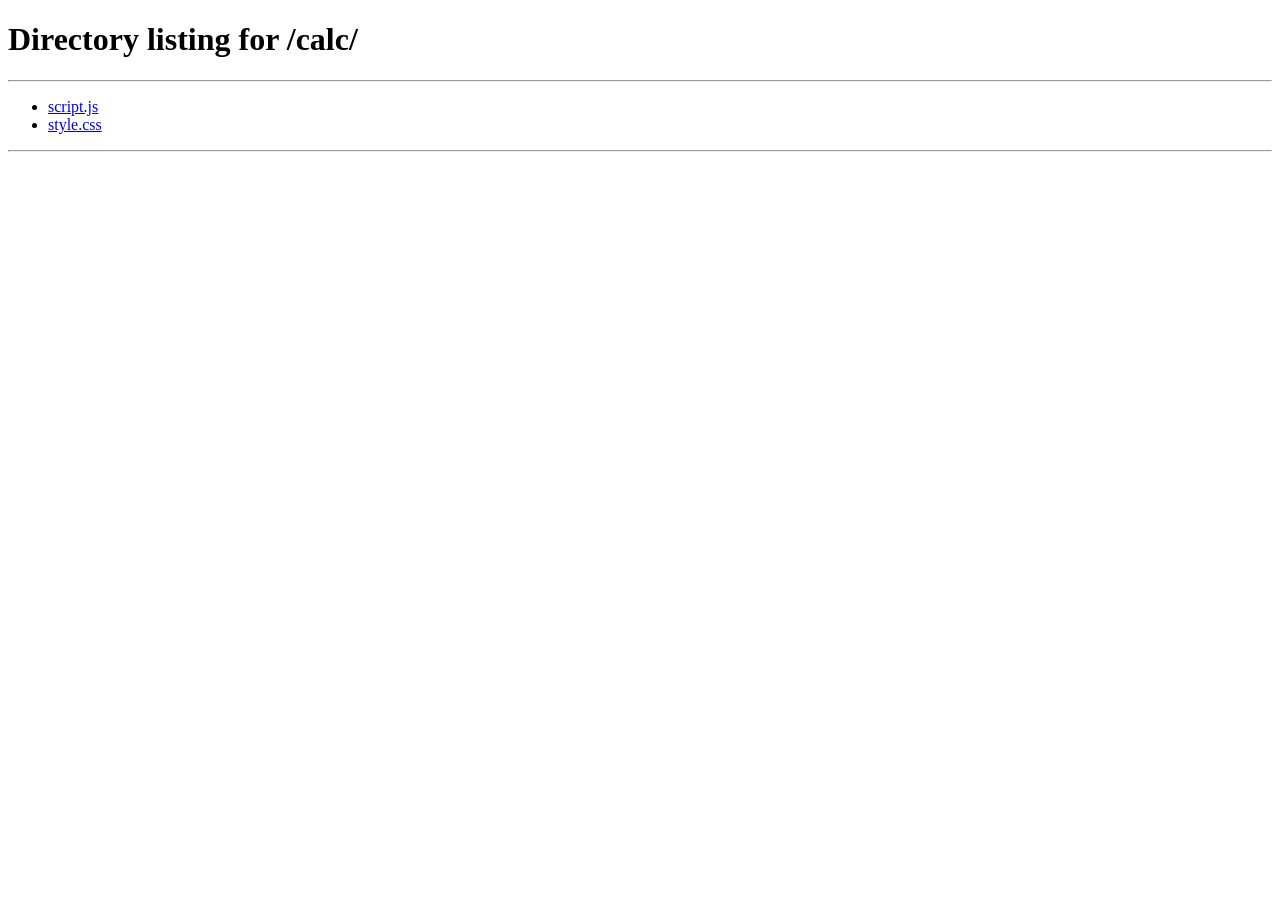
<file: index.html>
<!DOCTYPE html>
<html lang="en">
  <head>
    <meta charset="UTF-8" />
    <meta http-equiv="refresh" content="0; url=/calc/" />
    <title>Redirecting...</title>
  </head>
  <body>
    <p>Redirecting to <a href="/calc/">/calc/</a></p>
  </body>
</html>
</file>
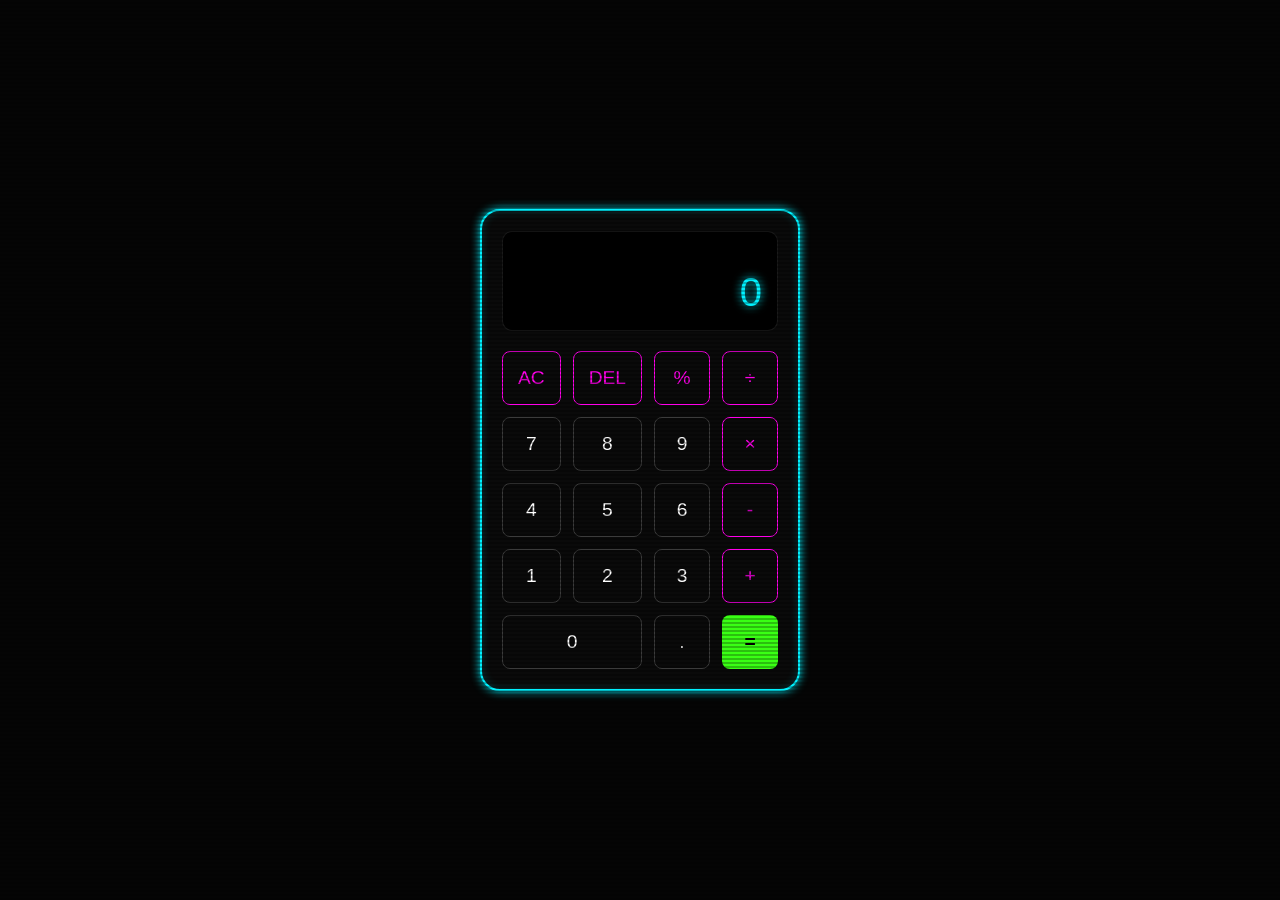
<file: jk2/index.html>
<!DOCTYPE html>
<html lang="en">
<head>
    <meta charset="UTF-8">
    <meta name="viewport" content="width=device-width, initial-scale=1.0">
    <title>Neon Vanguard Calculator</title>
    <link rel="stylesheet" href="style.css">
</head>
<body>
    <div class="calculator">
        <div class="display">
            <div id="history" class="history"></div>
            <div id="current" class="current">0</div>
        </div>
        <div class="buttons">
            <button class="btn op" data-op="clear">AC</button>
            <button class="btn op" data-op="delete">DEL</button>
            <button class="btn op" data-op="percent">%</button>
            <button class="btn op" data-op="/">÷</button>
            
            <button class="btn num">7</button>
            <button class="btn num">8</button>
            <button class="btn num">9</button>
            <button class="btn op" data-op="*">×</button>
            
            <button class="btn num">4</button>
            <button class="btn num">5</button>
            <button class="btn num">6</button>
            <button class="btn op" data-op="-">-</button>
            
            <button class="btn num">1</button>
            <button class="btn num">2</button>
            <button class="btn num">3</button>
            <button class="btn op" data-op="+">+</button>
            
            <button class="btn num double">0</button>
            <button class="btn num">.</button>
            <button class="btn op equal" data-op="calculate">=</button>
        </div>
    </div>
    <div class="scanlines"></div>
    <script src="script.js"></script>
</body>
</html>
</file>
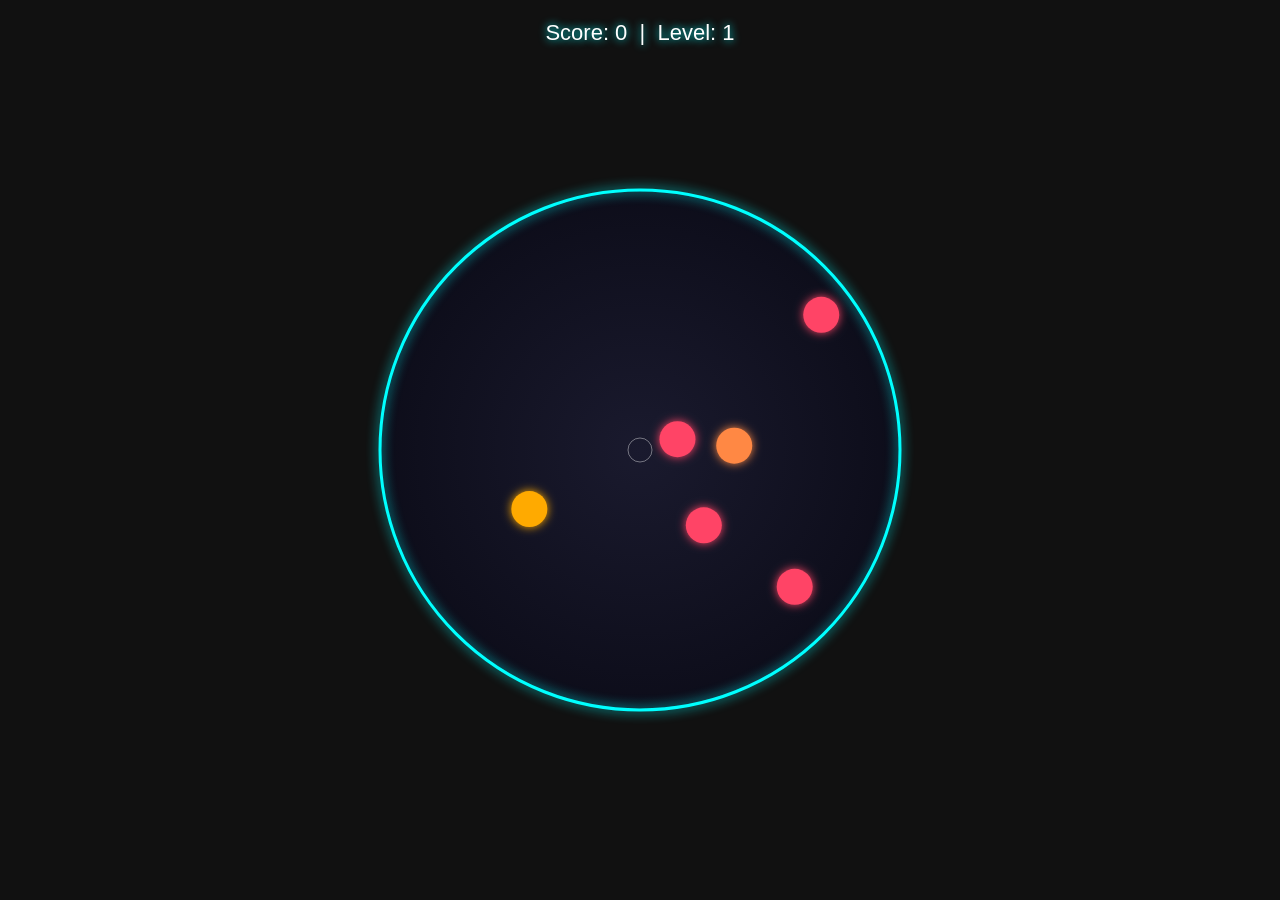
<file: jk2old/index.html>
<!DOCTYPE html>
<html>
<head>
    <title>Knock Out!</title>
    <style>
        body { margin: 0; background: #111; display: flex; justify-content: center; align-items: center; height: 100vh; overflow: hidden; font-family: sans-serif; }
        canvas { display: block; cursor: crosshair; }
        #ui { position: absolute; top: 20px; left: 50%; transform: translateX(-50%); color: white; font-size: 22px; text-align: center; pointer-events: none; text-shadow: 0 0 8px #0ff; }
    </style>
</head>
<body>
<div id="ui">Score: <span id="score">0</span> &nbsp;|&nbsp; Level: <span id="level">1</span></div>
<canvas id="c"></canvas>
<script>
const canvas = document.getElementById("c");
const ctx = canvas.getContext("2d");
const W = canvas.width = 700;
const H = canvas.height = 700;
const cx = W / 2, cy = H / 2;
const ARENA_R = 260;
const BALL_R = 18;
const FLICK_FORCE = 22;

let score = 0;
let level = 1;
let balls = [];
let particles = [];
let mouseX = cx, mouseY = cy;
let hovered = null;

document.getElementById("score").textContent = score;

canvas.addEventListener("mousemove", e => {
    const r = canvas.getBoundingClientRect();
    mouseX = e.clientX - r.left;
    mouseY = e.clientY - r.top;
    hovered = balls.find(b => dist(b.x, b.y, mouseX, mouseY) < BALL_R + 6) || null;
    canvas.style.cursor = hovered ? "pointer" : "crosshair";
});

canvas.addEventListener("click", e => {
    const r = canvas.getBoundingClientRect();
    const mx = e.clientX - r.left;
    const my = e.clientY - r.top;
    const hit = balls.find(b => dist(b.x, b.y, mx, my) < BALL_R + 6);
    if (hit) flick(hit, mx, my);
});

function dist(x1, y1, x2, y2) {
    return Math.hypot(x2 - x1, y2 - y1);
}

function flick(ball, fromX, fromY) {
    const dx = ball.x - cx;
    const dy = ball.y - cy;
    const len = Math.hypot(dx, dy) || 1;
    ball.vx = (dx / len) * FLICK_FORCE;
    ball.vy = (dy / len) * FLICK_FORCE;
    ball.flicked = true;
    spawnParticles(ball.x, ball.y, ball.color);
}

function spawnParticles(x, y, color) {
    for (let i = 0; i < 10; i++) {
        const angle = Math.random() * Math.PI * 2;
        const spd = 2 + Math.random() * 4;
        particles.push({ x, y, vx: Math.cos(angle)*spd, vy: Math.sin(angle)*spd, life: 1, color });
    }
}

function spawnBall() {
    const angle = Math.random() * Math.PI * 2;
    const r = Math.random() * (ARENA_R - BALL_R - 20);
    const colors = ["#ff4466","#ffaa00","#00ddff","#88ff44","#cc44ff","#ff8844"];
    const spd = 1.2 + level * 0.3;
    const va = Math.random() * Math.PI * 2;
    balls.push({
        x: cx + Math.cos(angle) * r,
        y: cy + Math.sin(angle) * r,
        vx: Math.cos(va) * spd,
        vy: Math.sin(va) * spd,
        color: colors[Math.floor(Math.random() * colors.length)],
        flicked: false,
        flash: 0
    });
}

function targetCount() { return 4 + level * 2; }

function update() {
    while (balls.length < targetCount()) spawnBall();

    balls = balls.filter(ball => {
        ball.x += ball.vx;
        ball.y += ball.vy;

        const d = dist(ball.x, ball.y, cx, cy);

        if (ball.flicked) {
            if (d > ARENA_R + BALL_R) {
                score++;
                document.getElementById("score").textContent = score;
                level = Math.floor(score / 8) + 1;
                document.getElementById("level").textContent = level;
                spawnParticles(ball.x, ball.y, ball.color);
                return false;
            }
        } else {
            if (d + BALL_R > ARENA_R) {
                const nx = (ball.x - cx) / d;
                const ny = (ball.y - cy) / d;
                const dot = ball.vx * nx + ball.vy * ny;
                ball.vx -= 2 * dot * nx;
                ball.vy -= 2 * dot * ny;
                ball.x = cx + nx * (ARENA_R - BALL_R);
                ball.y = cy + ny * (ARENA_R - BALL_R);
            }
        }

        if (ball.flicked) { ball.vx *= 0.98; ball.vy *= 0.98; }
        if (ball.flash > 0) ball.flash -= 0.05;
        return true;
    });

    particles.forEach(p => { p.x += p.vx; p.y += p.vy; p.life -= 0.04; p.vx *= 0.92; p.vy *= 0.92; });
    particles = particles.filter(p => p.life > 0);
}

function draw() {
    ctx.clearRect(0, 0, W, H);

    const grad = ctx.createRadialGradient(cx, cy, 0, cx, cy, ARENA_R);
    grad.addColorStop(0, "#1a1a2e");
    grad.addColorStop(1, "#0d0d1a");
    ctx.beginPath();
    ctx.arc(cx, cy, ARENA_R, 0, Math.PI * 2);
    ctx.fillStyle = grad;
    ctx.fill();

    ctx.beginPath();
    ctx.arc(cx, cy, ARENA_R, 0, Math.PI * 2);
    ctx.strokeStyle = "#00ffff";
    ctx.lineWidth = 3;
    ctx.shadowColor = "#00ffff";
    ctx.shadowBlur = 12;
    ctx.stroke();
    ctx.shadowBlur = 0;

    ctx.save();
    ctx.setLineDash([8, 8]);
    ctx.beginPath();
    ctx.arc(cx, cy, ARENA_R - 1, 0, Math.PI * 2);
    ctx.strokeStyle = "rgba(0,255,255,0.15)";
    ctx.lineWidth = 1;
    ctx.stroke();
    ctx.restore();

    particles.forEach(p => {
        ctx.globalAlpha = p.life;
        ctx.beginPath();
        ctx.arc(p.x, p.y, 4, 0, Math.PI * 2);
        ctx.fillStyle = p.color;
        ctx.fill();
    });
    ctx.globalAlpha = 1;

    balls.forEach(ball => {
        const isHov = ball === hovered;
        ctx.beginPath();
        ctx.arc(ball.x, ball.y, BALL_R + (isHov ? 3 : 0), 0, Math.PI * 2);
        ctx.fillStyle = ball.color;
        ctx.shadowColor = ball.color;
        ctx.shadowBlur = isHov ? 20 : 10;
        ctx.fill();
        ctx.shadowBlur = 0;

        if (isHov) {
            const dx = ball.x - cx;
            const dy = ball.y - cy;
            const len = Math.hypot(dx, dy) || 1;
            const ax = ball.x + (dx/len)*28;
            const ay = ball.y + (dy/len)*28;
            ctx.beginPath();
            ctx.moveTo(ball.x + (dx/len)*(BALL_R+4), ball.y + (dy/len)*(BALL_R+4));
            ctx.lineTo(ax, ay);
            ctx.strokeStyle = "white";
            ctx.lineWidth = 2;
            ctx.stroke();
        }
    });

    ctx.beginPath();
    ctx.arc(mouseX, mouseY, 12, 0, Math.PI * 2);
    ctx.strokeStyle = "rgba(255,255,255,0.4)";
    ctx.lineWidth = 1;
    ctx.stroke();
}

function loop() {
    update();
    draw();
    requestAnimationFrame(loop);
}

loop();
</script>
</body>
</html>
</file>
<file: jk2/style.css>
:root {
    --bg-color: #050505;
    --calc-bg: #0a0a0a;
    --neon-cyan: #00f2ff;
    --neon-magenta: #ff00ea;
    --neon-lime: #39ff14;
    --text-color: #ffffff;
    --glow-strength: 10px;
}

* {
    box-sizing: border-box;
    margin: 0;
    padding: 0;
    font-family: 'Segoe UI', Roboto, Helvetica, Arial, sans-serif;
}

body {
    background-color: var(--bg-color);
    display: flex;
    justify-content: center;
    align-items: center;
    height: 100vh;
    overflow: hidden;
    position: relative;
}

/* Scanline Effect */
.scanlines {
    position: absolute;
    top: 0;
    left: 0;
    width: 100%;
    height: 100%;
    background: linear-gradient(
        to bottom,
        rgba(18, 16, 16, 0) 50%,
        rgba(0, 0, 0, 0.25) 50%
    );
    background-size: 100% 4px;
    z-index: 10;
    pointer-events: none;
}

.calculator {
    background: var(--calc-bg);
    padding: 20px;
    border-radius: 20px;
    border: 2px solid var(--neon-cyan);
    box-shadow: 0 0 var(--glow-strength) var(--neon-cyan),
                inset 0 0 var(--glow-strength) rgba(0, 242, 255, 0.2);
    width: 320px;
    z-index: 5;
    position: relative;
}

.display {
    background: #000;
    margin-bottom: 20px;
    padding: 15px;
    border-radius: 10px;
    text-align: right;
    border: 1px solid rgba(255, 255, 255, 0.1);
    min-height: 100px;
    display: flex;
    flex-direction: column;
    justify-content: space-between;
}

.history {
    color: var(--neon-magenta);
    font-size: 0.9rem;
    height: 1.2rem;
    overflow: hidden;
    text-shadow: 0 0 5px var(--neon-magenta);
}

.current {
    color: var(--neon-cyan);
    font-size: 2.5rem;
    word-wrap: break-word;
    word-break: break-all;
    text-shadow: 0 0 8px var(--neon-cyan);
}

.buttons {
    display: grid;
    grid-template-columns: repeat(4, 1fr);
    gap: 12px;
}

.btn {
    background: transparent;
    border: 1px solid rgba(255, 255, 255, 0.1);
    color: var(--text-color);
    padding: 15px;
    font-size: 1.2rem;
    border-radius: 8px;
    cursor: pointer;
    transition: all 0.2s ease;
    display: flex;
    justify-content: center;
    align-items: center;
    outline: none;
}

.btn:hover {
    background: rgba(255, 255, 255, 0.05);
}

.btn:active {
    transform: scale(0.95);
}

.btn.num {
    border-color: rgba(255, 255, 255, 0.2);
}

.btn.op {
    color: var(--neon-magenta);
    border-color: var(--neon-magenta);
}

.btn.op:hover {
    background: rgba(255, 0, 234, 0.1);
    box-shadow: 0 0 10px var(--neon-magenta);
}

.btn.equal {
    background: var(--neon-lime);
    color: #000;
    border: none;
    font-weight: bold;
}

.btn.equal:hover {
    background: #46ff26;
    box-shadow: 0 0 15px var(--neon-lime);
}

.double {
    grid-column: span 2;
}

/* Animations */
@keyframes pulse {
    0% { opacity: 0.8; }
    50% { opacity: 1; }
    100% { opacity: 0.8; }
}

.current {
    animation: pulse 2s infinite ease-in-out;
}
</file>
